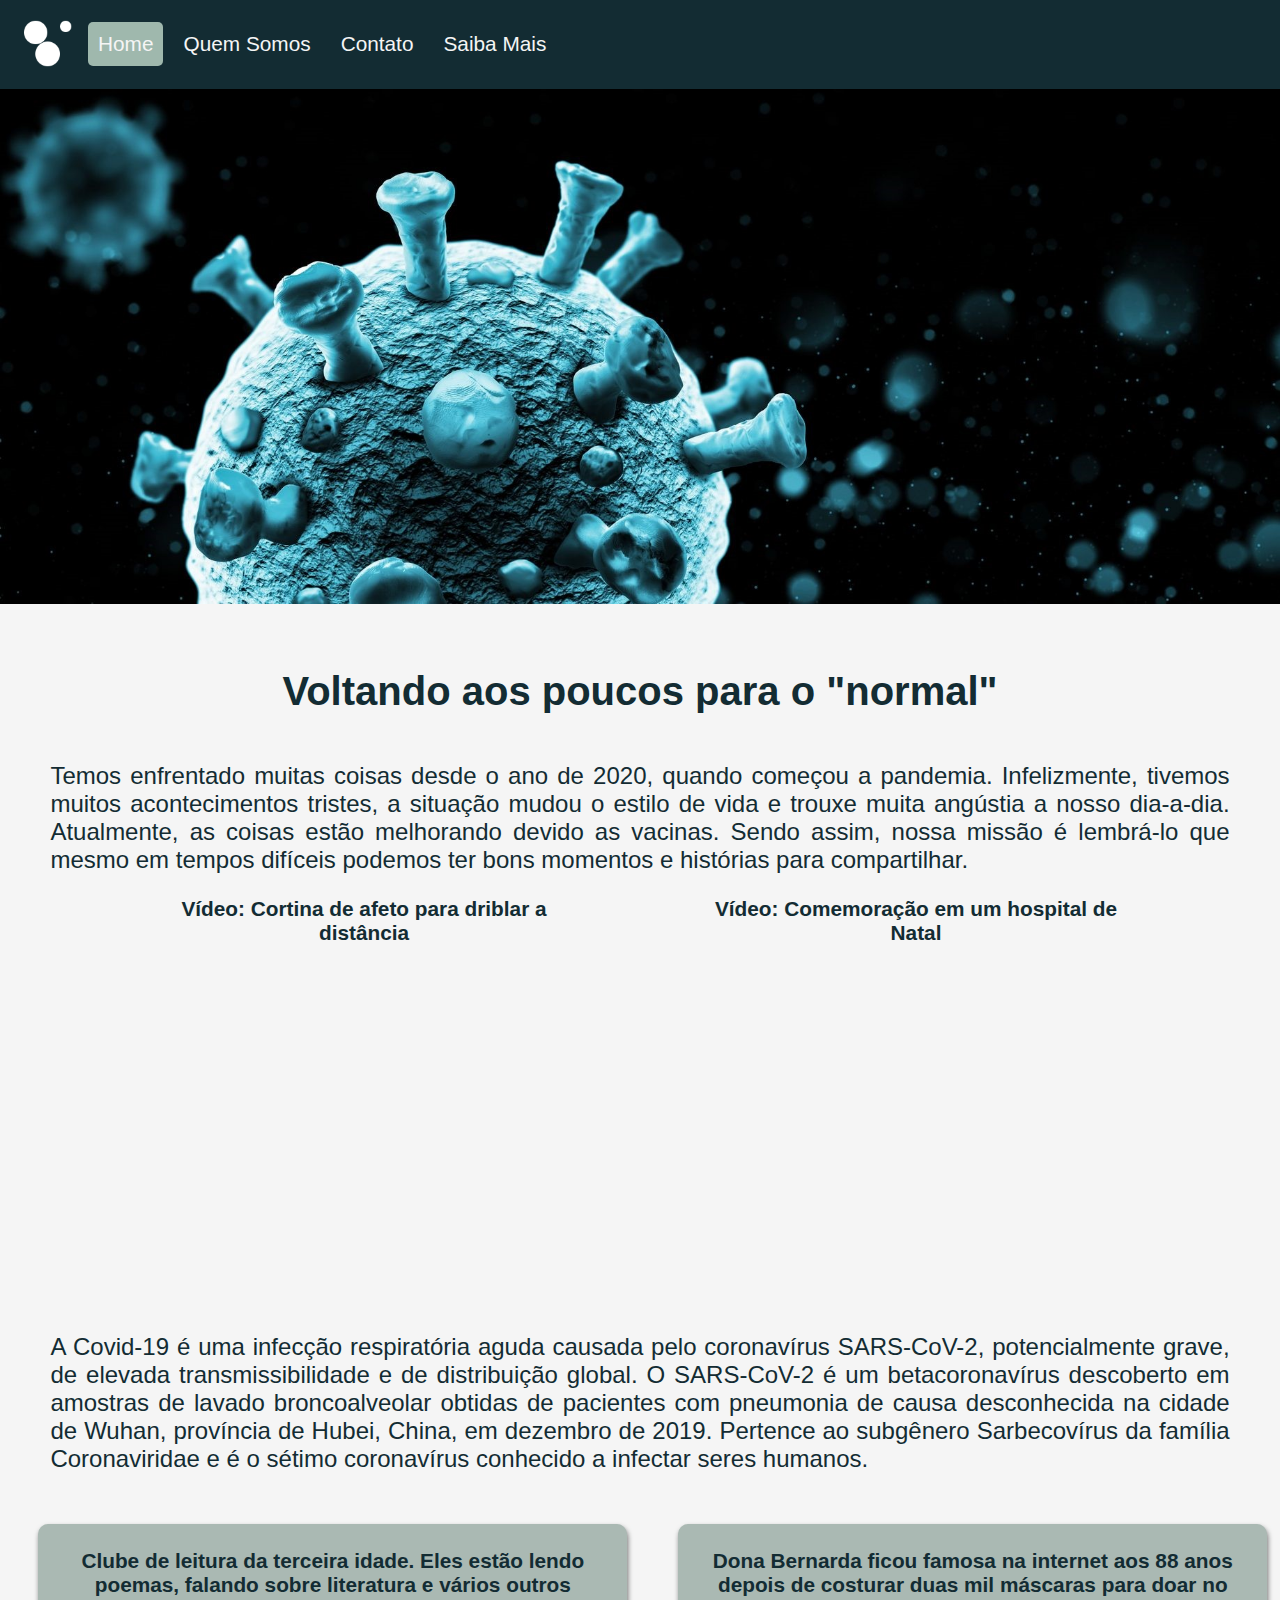
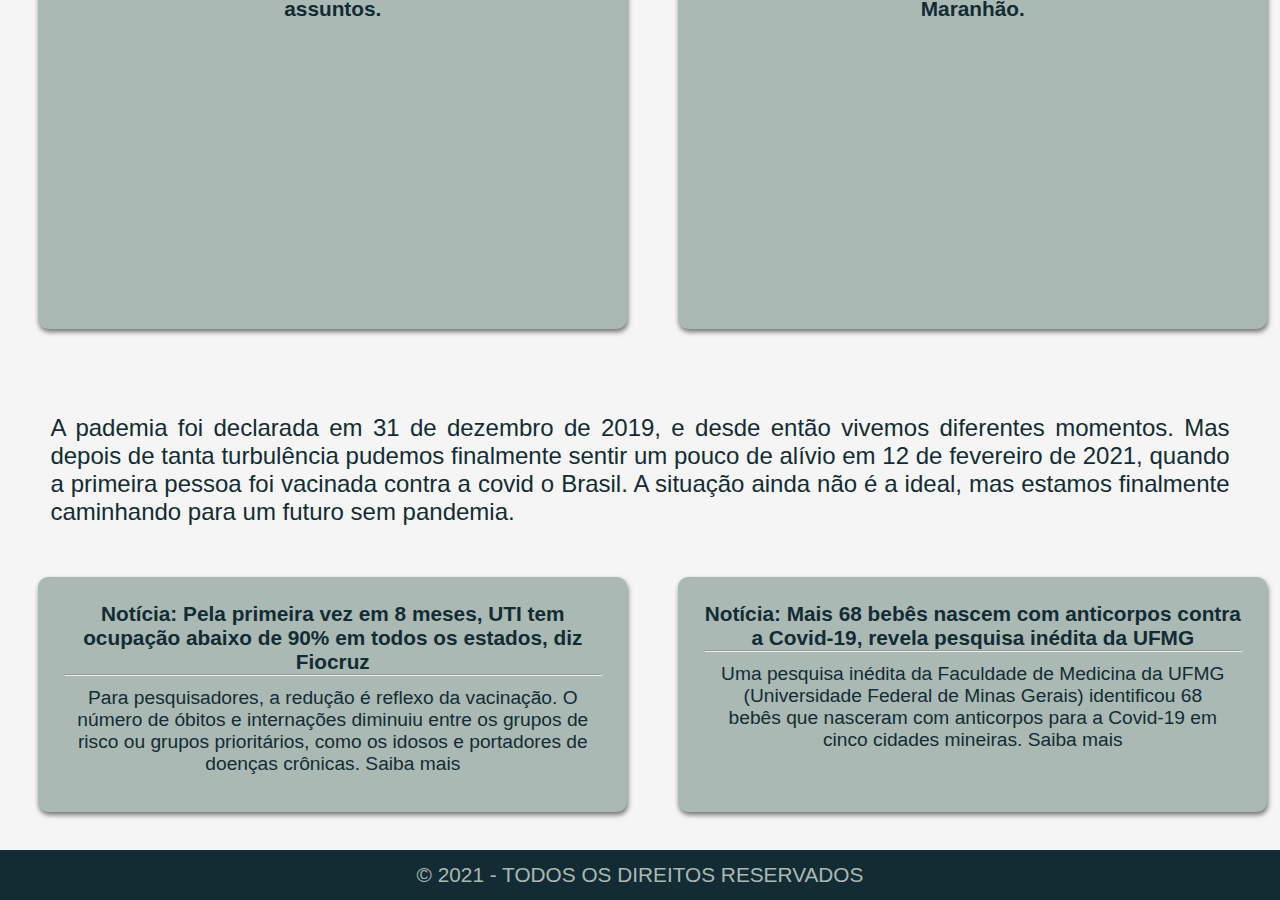
<file: Index.html>
<!DOCTYPE html>

<html lang="PT-br">
	<head>
		<meta charset="UTF-8" />
		<meta name="viewport" content="width=device-width, initial-scale=1.0" />
		<link rel="stylesheet" href="style.css" />
		<title>Notícias</title>
	</head>

	<body>
		<header class="header">
			<nav class="navbar">
				<ul class="menu">
					<li> <img src="./Imagens/logo.png" class="logo" alt="Logotipo"/></li>
					<li> <a class="activePage" href="index.html">Home</a></li>
					<li> <a href="quemsomos.html"> Quem Somos</a></li>
					<li> <a href="contato.html">Contato</a></li>
					<li> <a href="saibamais.html">Saiba Mais</a></li>
				</ul>
			</nav>
		</header>

		<main>
			<section class="imagemCapa">
				<img src="./Imagens/capa1.jpg" class="imagemCapa" alt="Imagem de capa" />
			</section>

			<section class="conteudo">
				<div class="cabecalho-topico">
					<h2>Voltando aos poucos para o "normal"</h2> <br> <br>
					<p>Temos enfrentado muitas coisas desde o ano de 2020, quando começou a pandemia. Infelizmente, tivemos
						muitos acontecimentos tristes, a situação mudou o estilo de vida e trouxe muita angústia a nosso dia-a-dia. 
						Atualmente, as coisas estão melhorando devido as vacinas. Sendo assim, nossa missão é lembrá-lo que mesmo em
						tempos difíceis podemos ter bons momentos e histórias para compartilhar.
					</p>
				</div>
			</section>
			
			<section class="conteudoVideo">
				<div class="cardVideo">
					<span class="tituloNews"> Vídeo: Cortina de afeto para driblar a distância </span>
					<iframe src="https://www.youtube.com/embed/WiPQJhjTek8" title="YouTube video player" frameborder="0"
						allow="accelerometer; autoplay; clipboard-write; encrypted-media; gyroscope; picture-in-picture"
						allowfullscreen></iframe>
				</div>

				<div class="cardVideo">
					<span class="tituloNews"> Vídeo: Comemoração em um hospital de Natal </span>
					<iframe src="https://www.youtube.com/embed/E7ye7NNjmGI" title="YouTube video player" frameborder="0"
						allow="accelerometer; autoplay; clipboard-write; encrypted-media; gyroscope; picture-in-picture"
						allowfullscreen></iframe>
				</div>
			</section>
		
			<section class="conteudo">
				<div class="cabecalho-topico">
					<p> A Covid-19 é uma infecção respiratória aguda causada pelo coronavírus SARS-CoV-2,
						potencialmente grave, de elevada transmissibilidade e de distribuição global.
						O SARS-CoV-2 é um betacoronavírus descoberto em amostras de lavado broncoalveolar obtidas de pacientes
						com pneumonia de causa desconhecida na cidade de Wuhan, província de Hubei, China, em dezembro de 2019.
						Pertence ao subgênero Sarbecovírus da família Coronaviridae e é o sétimo coronavírus conhecido a infectar 
						seres humanos.
					</p>
				</div>
			</section>

			<section class="noticiasCards">
				<div class="descNews">
					<span class="tituloNews"> Clube de leitura da terceira idade. Eles estão lendo poemas, falando sobre literatura e 
						vários outros assuntos.</span></br>
					<iframe src="https://open.spotify.com/embed-podcast/episode/1BYHNCZbAwL95rHVZwK98p" width="100%" 
						frameborder="0" allowtransparency="true" allow="encrypted-media"></iframe>
				</div>

				<div class="descNews">
					<span class="tituloNews">Dona Bernarda ficou famosa na internet aos 88 anos depois de costurar duas mil
						máscaras para doar no Maranhão.</span></br>
					<iframe src="https://open.spotify.com/embed-podcast/episode/6P6lLJSa9gPthVCLvxezb5" width="100%" 
						frameborder="0" allowtransparency="true" allow="encrypted-media"></iframe> 
				</div>
			</section>

			<section class="conteudo">
				<div class="cabecalho-topico">
					<p> A pademia foi declarada em 31 de dezembro de 2019, e desde então vivemos diferentes momentos. Mas depois de tanta turbulência
						pudemos finalmente sentir um pouco de alívio em 12 de fevereiro de 2021, quando a primeira pessoa foi vacinada contra a covid
						o Brasil. A situação ainda não é a ideal, mas estamos finalmente caminhando para um futuro sem pandemia.
					</p>
				</div>
			</section>

			<section class="noticiasCards">
				<div class="descNews">
					<strong class="tituloNews"> Notícia: Pela primeira vez em 8 meses, UTI tem ocupação
						abaixo de 90% em todos os estados, diz Fiocruz</strong> <br>
					<hr>
					<p class="textNews"> Para pesquisadores, a redução é reflexo da vacinação. O número de óbitos e
						internações diminuiu entre os grupos de risco ou grupos prioritários, como os idosos e portadores de
						doenças crônicas.
						<a target="_blank" href="https://g1.globo.com/rj/rio-de-janeiro/noticia/2021/07/14/pela-primeira-vez-em-8-meses-nenhum-estado-tem-uti-de-covid-lotada-diz-fiocruz.ghtml" 
						class="fontes"> <strong> Saiba mais </strong></a> 
					</p>
				</div>

				<div class="descNews">
					<strong class="tituloNews">Notícia: Mais 68 bebês nascem com anticorpos contra a Covid-19, revela
						pesquisa inédita da UFMG</strong> <br>
					<hr>
					<p class="textNews"> Uma pesquisa inédita da Faculdade de Medicina da UFMG (Universidade Federal de
						Minas Gerais) identificou 68 bebês que nasceram com anticorpos para a Covid-19 em cinco cidades
						mineiras.
						<a target="_blank" href="https://razoesparaacreditar.com/68-bebes-nascem-anticorpos-covid-19/" 
						class="fontes" > <strong> Saiba mais </strong></a> 
					</p>
				</div>
			</section>

			<div class="footer">
				<footer>
					&copy; 2021 - TODOS OS DIREITOS RESERVADOS 
				</footer>
			</div>
			
		</main>

	</body>

</html>
</file>
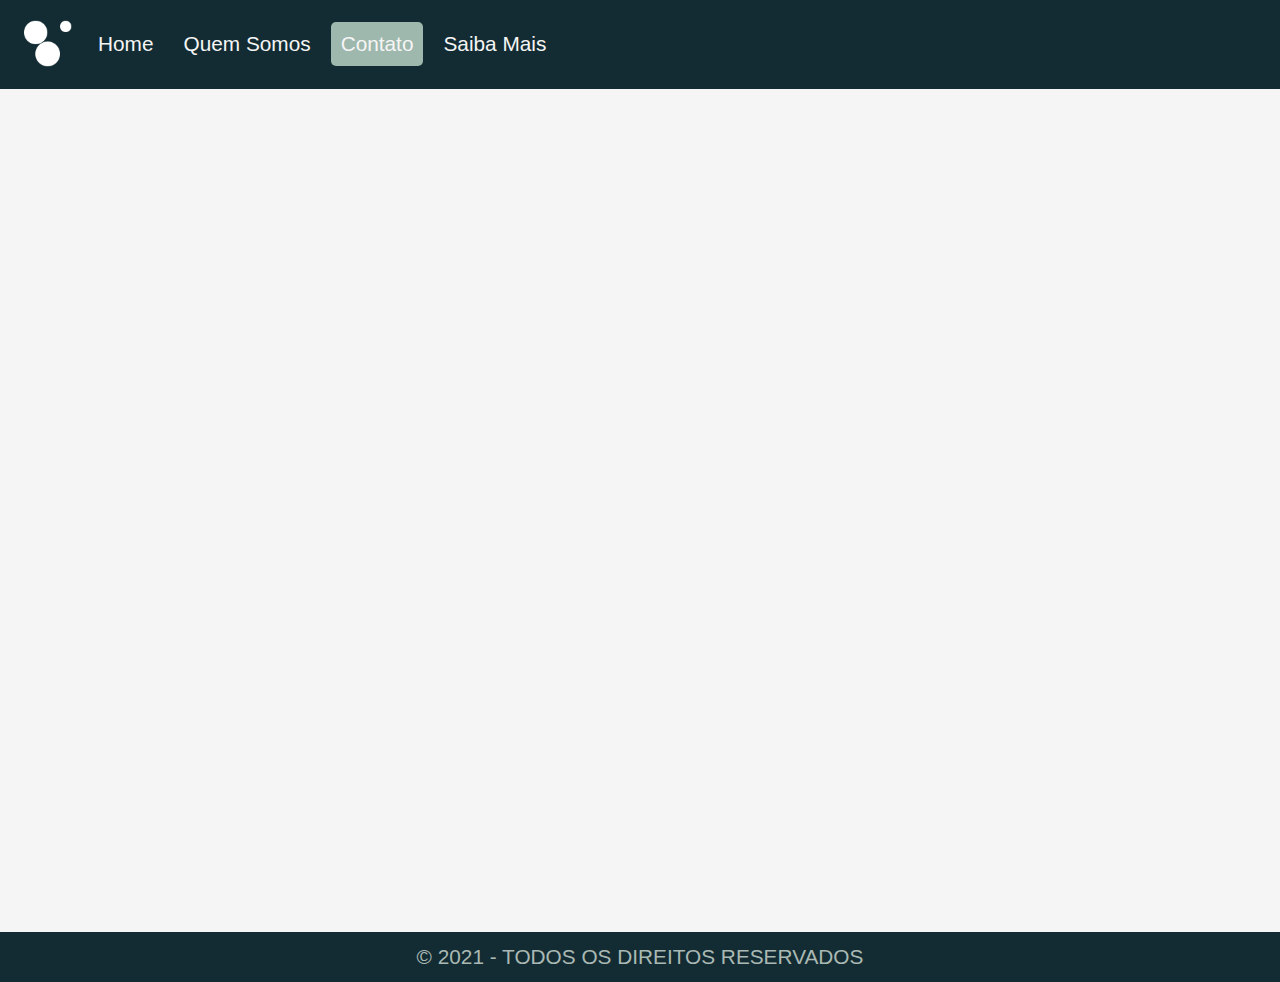
<file: contato.html>
<!DOCTYPE html>

<html lang="PT-br">
	<head>
		<meta charset="UTF-8" />
		<meta name="viewport" content="width=device-width, initial-scale=1.0" />
		<link rel="stylesheet" href="style.css" />
		<title>Notícias</title>
	</head>

	<body>
		<header class="header">
			<nav class="navbar">
				<ul class="menu">
					<li> <img src="./Imagens/logo.png" class="logo" alt="Logotipo"/></li>
					<li> <a href="index.html">Home</a></li>
					<li> <a href="quemsomos.html"> Quem Somos</a></li>
					<li> <a class="activePage" href="contato.html">Contato</a></li>
					<li> <a href="saibamais.html">Saiba Mais</a></li>
				</ul>
			</nav>
		</header>

		<main>
			<section class="formContato">
				<form class="formContato">
					<iframe class="formContato" src="https://docs.google.com/forms/d/e/1FAIpQLSf1L56epb5gO3LsO0wfZwEZwtkZYk-cqWz43VUQdTl2uxK2ww/viewform?embedded=true" 
					frameborder="0" marginheight="0" marginwidth="0">Carregando…</iframe>
				</form>
			</section>

			<div class="footer">
				<footer>
					&copy; 2021 - TODOS OS DIREITOS RESERVADOS 
				</footer>
			</div>

		</main>

	</body>

</html>
</file>
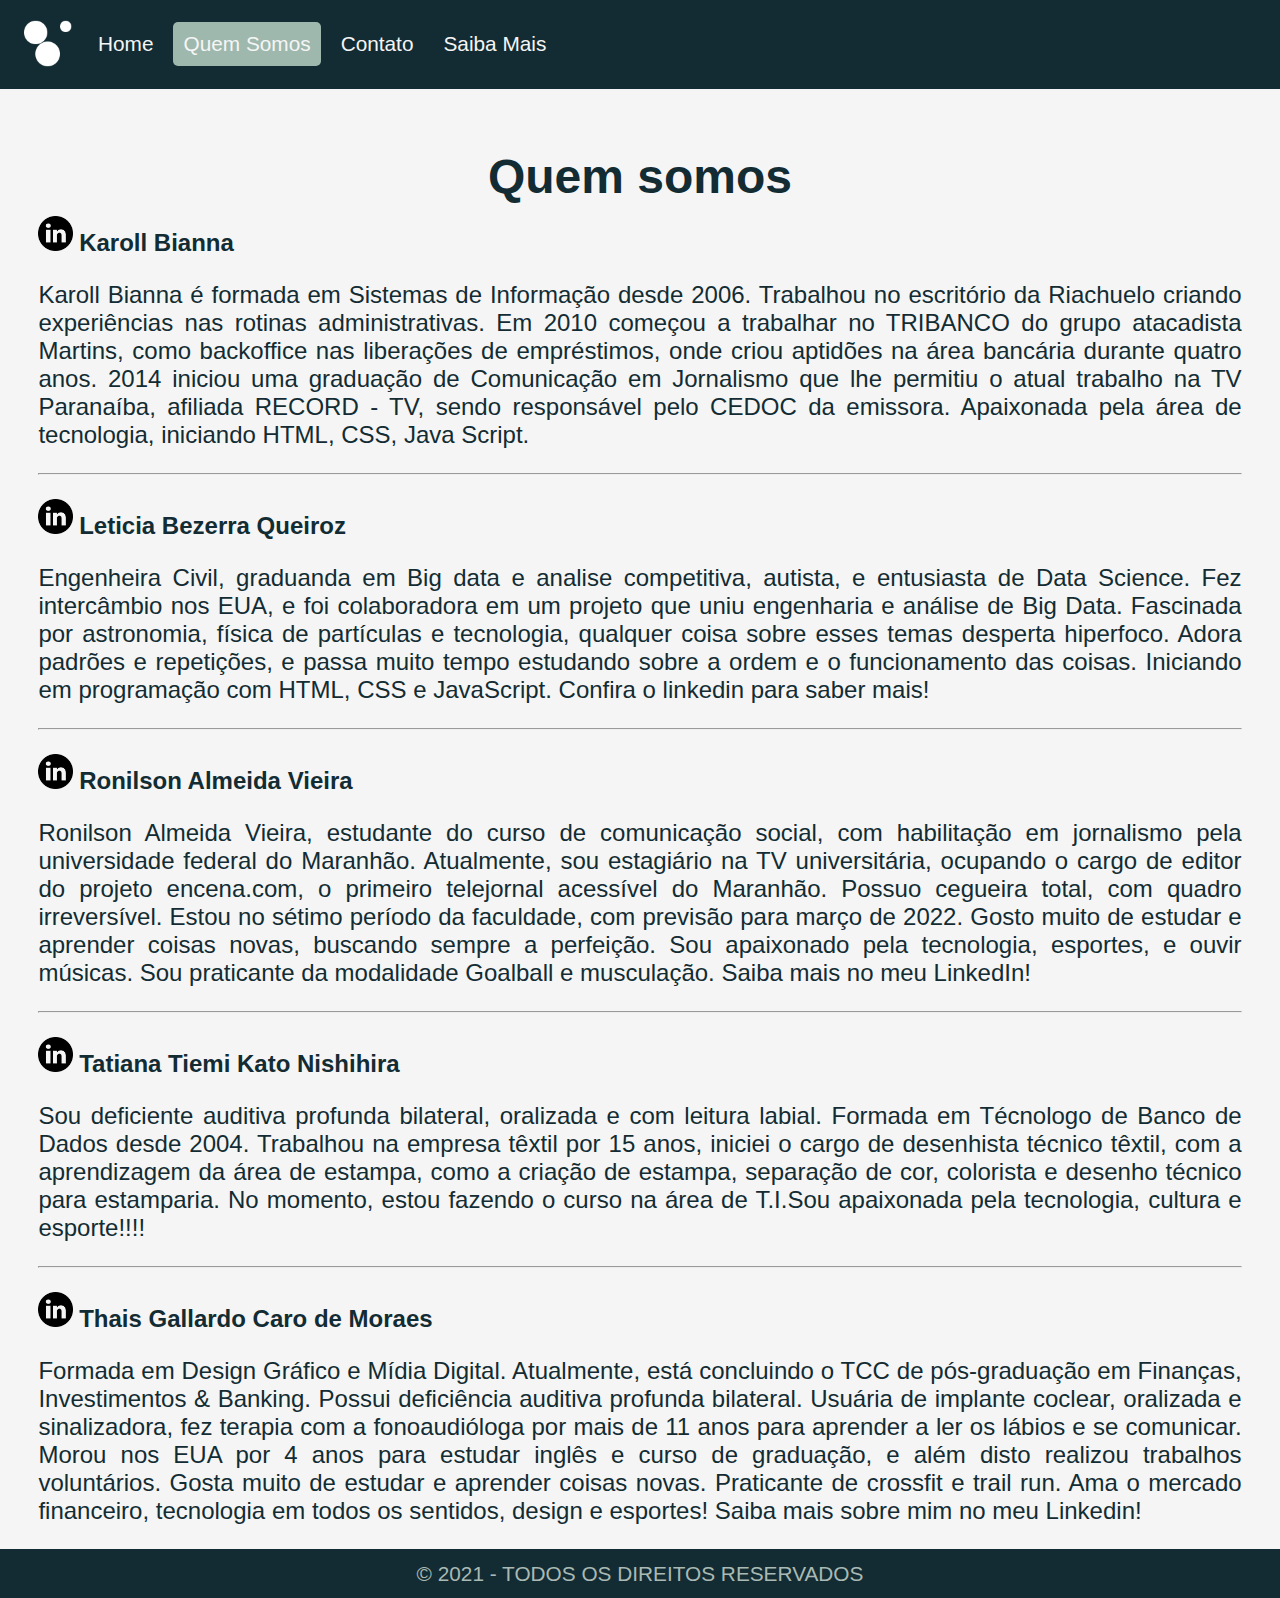
<file: quemsomos.html>
<!DOCTYPE html>

<html lang="PT-br">
	<head>
		<meta charset="UTF-8" />
		<meta name="viewport" content="width=device-width, initial-scale=1.0" />
		<link rel="stylesheet" href="style.css" />
		<title>Notícias</title>
	</head>

	<body>
		<header class="header">
			<nav class="navbar">
				<ul class="menu">
					<li> <img src="./Imagens/logo.png" class="logo" alt="Logotipo"/></li>
					<li> <a href="index.html">Home</a></li>
					<li> <a class="activePage" href="quemsomos.html"> Quem Somos</a></li>
					<li> <a href="contato.html">Contato</a></li>
					<li> <a href="saibamais.html">Saiba Mais</a></li>
				</ul>
			</nav>
		</header>

		<main>
			<section class="conteudo">
				<div class="cabecalho-topico"> 
					<h1> Quem somos </h1>
				</div>

				<ul>
					<li>
						<a href="https://www.linkedin.com/in/karoll-bianna-pcd-98552a18a"> <img src="./Imagens/linkedin.png" class="imagemLinkedin" 
							alt="Imagem Linkedin" width="35" height="35" class="media-object  img-responsive img-thumbnail"/></a>
						<a class="linkedin" href="https://www.linkedin.com/in/karoll-bianna-pcd-98552a18a" target="_blank" title="linkedin"> 
							Karoll Bianna </a> <br> <br>
						<p> Karoll Bianna é formada em Sistemas de Informação desde 2006. Trabalhou no escritório da Riachuelo criando 
							experiências nas rotinas administrativas. Em 2010 começou a trabalhar no TRIBANCO do grupo atacadista Martins, 
							como backoffice nas liberações de empréstimos, onde criou aptidões na área bancária durante quatro anos. 2014 
							iniciou uma graduação de Comunicação em Jornalismo que lhe permitiu o atual trabalho na TV Paranaíba, afiliada 
							RECORD - TV, sendo responsável pelo CEDOC da emissora. Apaixonada pela área de tecnologia, iniciando HTML, CSS, 
							Java Script.
						<p>
					</li> <br> <hr>

					<li>
						<br> <a href="https://www.linkedin.com/in/leticia-queiroz-182026b4"> <img src="./Imagens/linkedin.png" class="imagemLinkedin" 
							alt="Imagem Linkedin" width="35" height="35" class="media-object  img-responsive img-thumbnail"/></a>
						<a class="linkedin" href="https://www.linkedin.com/in/leticia-queiroz-182026b4" target="_blank" title="linkedin"> 
							Leticia Bezerra Queiroz </a> <br> <br>
						<p> Engenheira Civil, graduanda em Big data e analise competitiva, autista, e entusiasta de Data Science. Fez intercâmbio 
							nos EUA, e foi colaboradora em um projeto que uniu engenharia e análise de Big Data. Fascinada por astronomia, física de 
							partículas e tecnologia, qualquer coisa sobre esses temas desperta hiperfoco. Adora padrões e repetições, e passa muito 
							tempo estudando sobre a ordem e o funcionamento das coisas. Iniciando em programação com HTML, CSS e JavaScript. 
							Confira o linkedin para saber mais!
						<p>
					</li> <br> <hr>

					<li>
						<br> <a href="https://www.linkedin.com/in/ronilson-almeida-2a72241b0"> <img src="./Imagens/linkedin.png" class="imagemLinkedin" 
							alt="Imagem Linkedin" width="35" height="35" class="media-object  img-responsive img-thumbnail"/></a>
						<a class="linkedin" href="https://www.linkedin.com/in/ronilson-almeida-2a72241b0" target="_blank" title="linkedin"> 
							Ronilson Almeida Vieira </a> <br> <br>
						<p> Ronilson Almeida Vieira, estudante do curso de comunicação social, com habilitação em jornalismo pela universidade 
							federal do Maranhão. Atualmente, sou estagiário na TV universitária, ocupando o cargo  de editor do projeto encena.com, 
							o primeiro telejornal acessível do Maranhão. Possuo cegueira total, com quadro irreversível. Estou no sétimo período 
							da faculdade, com previsão para março de 2022. Gosto muito de estudar e aprender coisas novas, buscando sempre a perfeição. 
							Sou apaixonado pela tecnologia, esportes, e ouvir músicas. Sou praticante da modalidade Goalball e musculação.
							Saiba mais no meu LinkedIn!
						<p>
					</li> <br> <hr>

					<li>
						<br> <a href="https://www.linkedin.com/in/tatiana-tiemi-kato-nishihira-b026a81b9/"> <img src="./Imagens/linkedin.png" class="imagemLinkedin" 
							alt="Imagem Linkedin" width="35" height="35" class="media-object  img-responsive img-thumbnail"/></a>
						<a class="linkedin" href="https://www.linkedin.com/in/tatiana-tiemi-kato-nishihira-b026a81b9/" target="_blank" title="linkedin"> 
							Tatiana Tiemi Kato Nishihira </a> <br> <br>
						<p> Sou deficiente auditiva profunda bilateral, oralizada e com leitura labial. 
							Formada em Técnologo de Banco de Dados desde 2004. Trabalhou na empresa têxtil por 15 anos, iniciei o cargo de 
							desenhista técnico têxtil, com a aprendizagem da área de estampa, como a criação de estampa, separação de cor, 
							colorista e desenho técnico para estamparia. No momento, estou fazendo o curso na área de T.I.Sou apaixonada pela 
							tecnologia, cultura e esporte!!!!
						<p>
					</li> <br> <hr>

					<li>
						<br> <a href="https://www.linkedin.com/in/thaisgallardo"> <img src="./Imagens/linkedin.png" class="imagemLinkedin" 
							alt="Imagem Linkedin" width="35" height="35" class="media-object  img-responsive img-thumbnail"/></a>
						<a class="linkedin" href="https://www.linkedin.com/in/thaisgallardo" target="_blank" title="linkedin"> 
							Thais Gallardo Caro de Moraes </a> <br> <br>
						<p> Formada em Design Gráfico e Mídia Digital. Atualmente, está concluindo o TCC de pós-graduação em Finanças, 
							Investimentos & Banking. Possui deficiência auditiva profunda bilateral. Usuária de implante coclear, oralizada 
							e sinalizadora, fez terapia com a fonoaudióloga por mais de 11 anos para aprender a ler os lábios e se comunicar. 
							Morou nos EUA por 4 anos para estudar inglês e curso de graduação, e além disto realizou trabalhos voluntários. 
							Gosta muito de estudar e aprender coisas novas. Praticante de crossfit e trail run. Ama o mercado financeiro, 
							tecnologia em todos os sentidos, design e esportes!  Saiba mais sobre mim no meu Linkedin!
						<p>
					</li> <br>
				</ul>
			</section>

			<div class="footer">
				<footer>
					&copy; 2021 - TODOS OS DIREITOS RESERVADOS 
				</footer>
			</div>

		</main>

	</body>

</html>
</file>
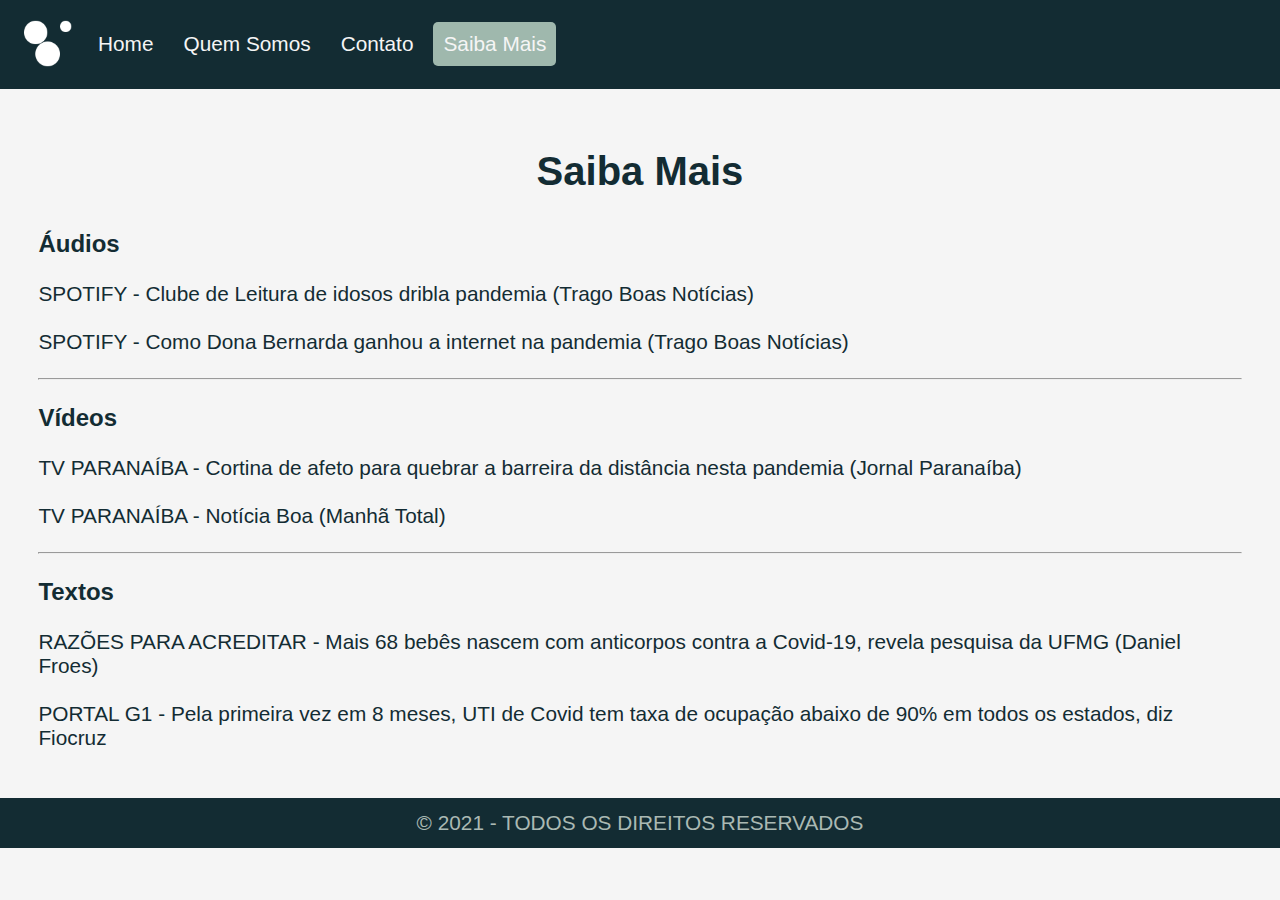
<file: saibamais.html>
<!DOCTYPE html>

<html lang="PT-br">
	<head>
		<meta charset="UTF-8" />
		<meta name="viewport" content="width=device-width, initial-scale=1.0" />
		<link rel="stylesheet" href="style.css" />
		<title>Notícias</title>
	</head>

	<body>
		<header class="header">
			<nav class="navbar">
				<ul class="menu">
					<li> <img src="./Imagens/logo.png" class="logo" alt="Logotipo"/></li>
					<li> <a href="index.html"> Home </a></li>
					<li> <a href="quemsomos.html"> Quem Somos </a></li>
					<li> <a href="contato.html"> Contato </a></li>
					<li> <a class="activePage" href="saibamais.html"> Saiba Mais </a></li>
				</ul>
			</nav>
		</header>

		<main>
			<section class="conteudo">
				<main>
					<div class="cabecalho-topico">
						<h2>Saiba Mais</h2>
					</div>

					<div>
						<p class="fontesDiv"><strong> Áudios </strong></p><br>
						<ul>
							<li><a class="fontes" href="https://open.spotify.com/embed-podcast/episode/1BYHNCZbAwL95rHVZwK98p">
								SPOTIFY - Clube de Leitura de idosos dribla pandemia (Trago Boas Notícias) </a> </p> </li> <br>
							<li><a class="fontes" href="https://open.spotify.com/embed-podcast/episode/6P6lLJSa9gPthVCLvxezb5">
								SPOTIFY - Como Dona Bernarda ganhou a internet na pandemia (Trago Boas Notícias) </a> </p> </li>
						</ul> <br> <hr>
						<p class="fontesDiv"><strong> Vídeos </strong></p><br>
						<ul>
							<li><a class="fontes" href="https://tvparanaiba.com.br/videos/cortina-de-afeto-para-quebrar-a-barreira-da-distancia-nesta-pandemia-jornal-paranaiba/"> 
								TV PARANAÍBA - Cortina de afeto para quebrar a barreira da distância nesta pandemia (Jornal Paranaíba)</a> </p> </li> <br>
							<li><a class="fontes" href="https://www.youtube.com/watch?v=E7ye7NNjmGI&feature=youtu.be">TV PARANAÍBA - Notícia Boa (Manhã Total)</a></p></li>
						</ul> <br> <hr>
						<p class="fontesDiv"><strong> Textos </strong></p><br>
						<ul>
							<li><a class="fontes" href="https://razoesparaacreditar.com/68-bebes-nascem-anticorpos-covid-19/">RAZÕES PARA ACREDITAR - 
								Mais 68 bebês nascem com anticorpos contra a Covid-19, revela pesquisa da UFMG (Daniel Froes)</a> </p> </li> <br>
							<li><a class="fontes" href="https://g1.globo.com/rj/rio-de-janeiro/noticia/2021/07/14/pela-primeira-vez-em-8-meses-nenhum-estado-tem-uti-de-covid-lotada-diz-fiocruz.ghtml">
								PORTAL G1 - Pela primeira vez em 8 meses, UTI de Covid tem taxa de ocupação abaixo de 90% em todos os estados, diz Fiocruz</a> </p> </li> <br>
						</ul> <br>
					</div>	
			</section>

			<div class="footer">
				<footer>
					&copy; 2021 - TODOS OS DIREITOS RESERVADOS 
				</footer>
			</div>
	
		</main>

	</body>

</html>
</file>
<file: style.css>
@import url('https://fonts.googleapis.com/css2?family=Roboto:wght@100;400;900&display=swap');

*{
  margin: 0;
  padding: 0;
  box-sizing: border-box;
}

body, ul, li, p {
  margin: 0px;
  padding: 0px;
  list-style: none;
  font-size: 1.3rem;
  font-family: 'Helvetica', sans-serif;
}

body {
  background-color: whitesmoke;
}

.logo {
  max-width: 60px;
  max-height: 150px;
  width: auto;
  height: auto;
  margin-bottom: 1px;
}

a {
  text-decoration: none;
  color: whitesmoke;
}

.fontes {
  color: #132C33;
}

.fontesDiv {
  margin-top: 2%;
}

.header {
  background: #132C33;
  display: flex;
  flex-wrap: wrap;
  justify-content: space-between;
  padding: 0.5rem;
  align-items: center;
}

.menu {
  display: flex;
  align-items: center;
}

.menu li {
  margin-left: 10px;
}

.menu li a {
  display: block;
  padding: 10px;
}

nav ul li a:hover {
  background: #9FB8AD;
  font-size: 1.3rem;
  border-radius: 5px;
}

.imagemCapa {
  display: inline-block;
  position: relative;
  width: 100%;
}

h1 {
  color: #132C33;
  font-size: 3rem;
  text-align: center;
}

h2 {
  color: #132C33;
  font-size: 2.5rem;
  text-align: center;
}

h3 {
  text-align: center;
  font-size: 2rem;
  color: #132C33;
  margin-top: 2%;
}

p {
  text-align: justify;
  font-size: 1.5rem;
  color: #132C33;
}

.activePage {
  background: #9FB8AD;
  font-size: 1.3rem;
  border-radius: 5px;
}

.conteudo {
  margin-left: 3%;
  margin-right: 3%;
}

.cabecalho-topico {
  margin-top: 3rem;
  padding: 1%;
}

.linkFonte:hover {
  display: block;
  padding: 1.5%;
  color: #aab9b3;
  background: #305c6e;
  font-size: 1.3rem;
  border-radius: 5px;
}

.formContato > iframe {
  width: 100%;
  height: 800px!important;
  margin-top: 3%;
}

.conteudoVideo {
  display: inline-flex;
  column-gap: 5rem;
  width: 80%;
  margin-left: 10%;
}

.cardVideo {
  padding: 1%;
  width: 50%;
  text-align: center;
}

.cardVideo > iframe {
  width: 100%;
  height: 300px!important;
  margin-top: 3%;
}

.tituloNews {
  font-weight: bold;
  color: #132C33;
}

.descNews > iframe {
  width: 100%;
  height: 250px!important;
  margin-top: 5%;
}

.noticiasCards {
  display: flex;
  justify-content: space-between;
  width: 100%;
  margin: 1%;
}

.descNews {
  margin: 2%;
  padding: 2%;
  width: 50%;
  text-align: center;
  background-color: #aab9b3 ;
  border-radius: 10px;
  border: silver;
  box-shadow: rgb(115, 115, 115) 1px 3px 5px ; 
}

.textNews{
  text-align: center;
  padding: 2%;
  font-weight: lighter;
  font-size: 1.2rem ;
  color: #132C33;
}

.footer {
  padding: 1% ;
  position: relative;
  left: 0;
  bottom: 0;
  display: block;
  background-color: #132C33;
  color: #aab9b3;
  text-align: center;
}

.linkedin {
  color: #132C33;
  font-weight: bold;
  font-size: 1.5rem;
}

.imagemLinkedin {
  width: 60 px;
  height: 60 px;
}
</file>
